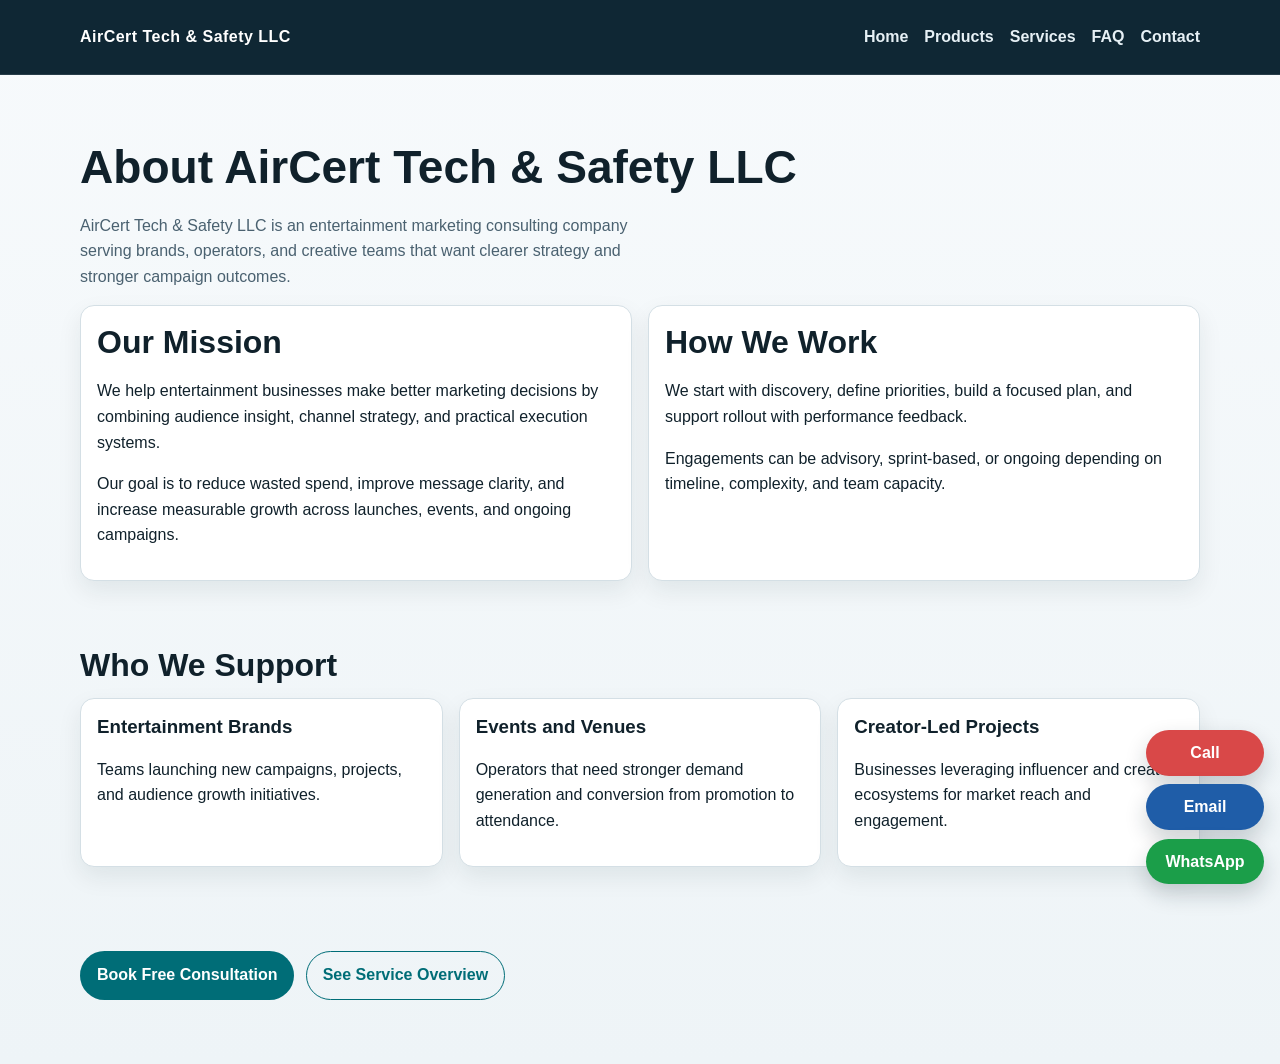
<file: about/index.html>
<!doctype html>
<html lang="en">
<head>
  <meta charset="utf-8">
  <meta name="viewport" content="width=device-width, initial-scale=1">
  <title>About | AirCert Tech & Safety LLC</title>
  <meta name="description" content="Learn about AirCert Tech & Safety LLC, our mission, and how we help entertainment brands grow through strategy and performance marketing consulting.">
  <link rel="canonical" href="https://aircerttechsafety.ph-mt.com/about/">
  <link rel="stylesheet" href="../styles.css">
</head>
<body>
  <header class="site-header">
    <div class="container nav-wrap">
      <a class="brand" href="../index.html#home">AirCert Tech & Safety LLC</a>
      <nav aria-label="Primary">
        <ul class="nav-list">
          <li><a href="../index.html#home">Home</a></li>
          <li><a href="../products/">Products</a></li>
          <li><a href="../services/">Services</a></li>
          <li><a href="../index.html#faq">FAQ</a></li>
          <li><a href="../index.html#contact">Contact</a></li>
        </ul>
      </nav>
    </div>
  </header>
  <main class="section">
    <div class="container">
      <h1>About AirCert Tech & Safety LLC</h1>
      <p class="lead">AirCert Tech & Safety LLC is an entertainment marketing consulting company serving brands, operators, and creative teams that want clearer strategy and stronger campaign outcomes.</p>
      <div class="cards two-col">
        <article class="card">
          <h2>Our Mission</h2>
          <p>We help entertainment businesses make better marketing decisions by combining audience insight, channel strategy, and practical execution systems.</p>
          <p>Our goal is to reduce wasted spend, improve message clarity, and increase measurable growth across launches, events, and ongoing campaigns.</p>
        </article>
        <article class="card">
          <h2>How We Work</h2>
          <p>We start with discovery, define priorities, build a focused plan, and support rollout with performance feedback.</p>
          <p>Engagements can be advisory, sprint-based, or ongoing depending on timeline, complexity, and team capacity.</p>
        </article>
      </div>
      <section class="section">
        <h2>Who We Support</h2>
        <div class="cards three-col">
          <article class="card">
            <h3>Entertainment Brands</h3>
            <p>Teams launching new campaigns, projects, and audience growth initiatives.</p>
          </article>
          <article class="card">
            <h3>Events and Venues</h3>
            <p>Operators that need stronger demand generation and conversion from promotion to attendance.</p>
          </article>
          <article class="card">
            <h3>Creator-Led Projects</h3>
            <p>Businesses leveraging influencer and creator ecosystems for market reach and engagement.</p>
          </article>
        </div>
      </section>
      <div class="hero-cta">
        <a class="btn btn-primary" href="../index.html#contact-form">Book Free Consultation</a>
        <a class="btn btn-outline" href="../index.html#services">See Service Overview</a>
      </div>
    </div>
  </main>
  <nav class="quick-actions" aria-label="Quick contact actions">
    <a class="quick-btn quick-call" href="tel:+17089780545" aria-label="Call AirCert Tech & Safety LLC">Call</a>
    <a class="quick-btn quick-email" href="mailto:info@aircerttechsafety.ph-mt.com?subject=Consultation%20Request%20from%20Website&body=Hello%20AirCert%20Tech%20%26%20Safety%20LLC%2C%0A%0AI%20would%20like%20to%20book%20a%20consultation.%0A%0AName%3A%0ACompany%3A%0APhone%3A%0AProject%20Goal%3A%0A" aria-label="Email AirCert Tech & Safety LLC">Email</a>
    <a class="quick-btn quick-whatsapp" href="https://wa.me/17089780545?text=Hello%20AirCert%20Tech%20%26%20Safety%20LLC%2C%20I%20want%20a%20free%20consultation." target="_blank" rel="noopener noreferrer" aria-label="Chat on WhatsApp with AirCert Tech & Safety LLC">WhatsApp</a>
  </nav>
</body>
</html>
</file>
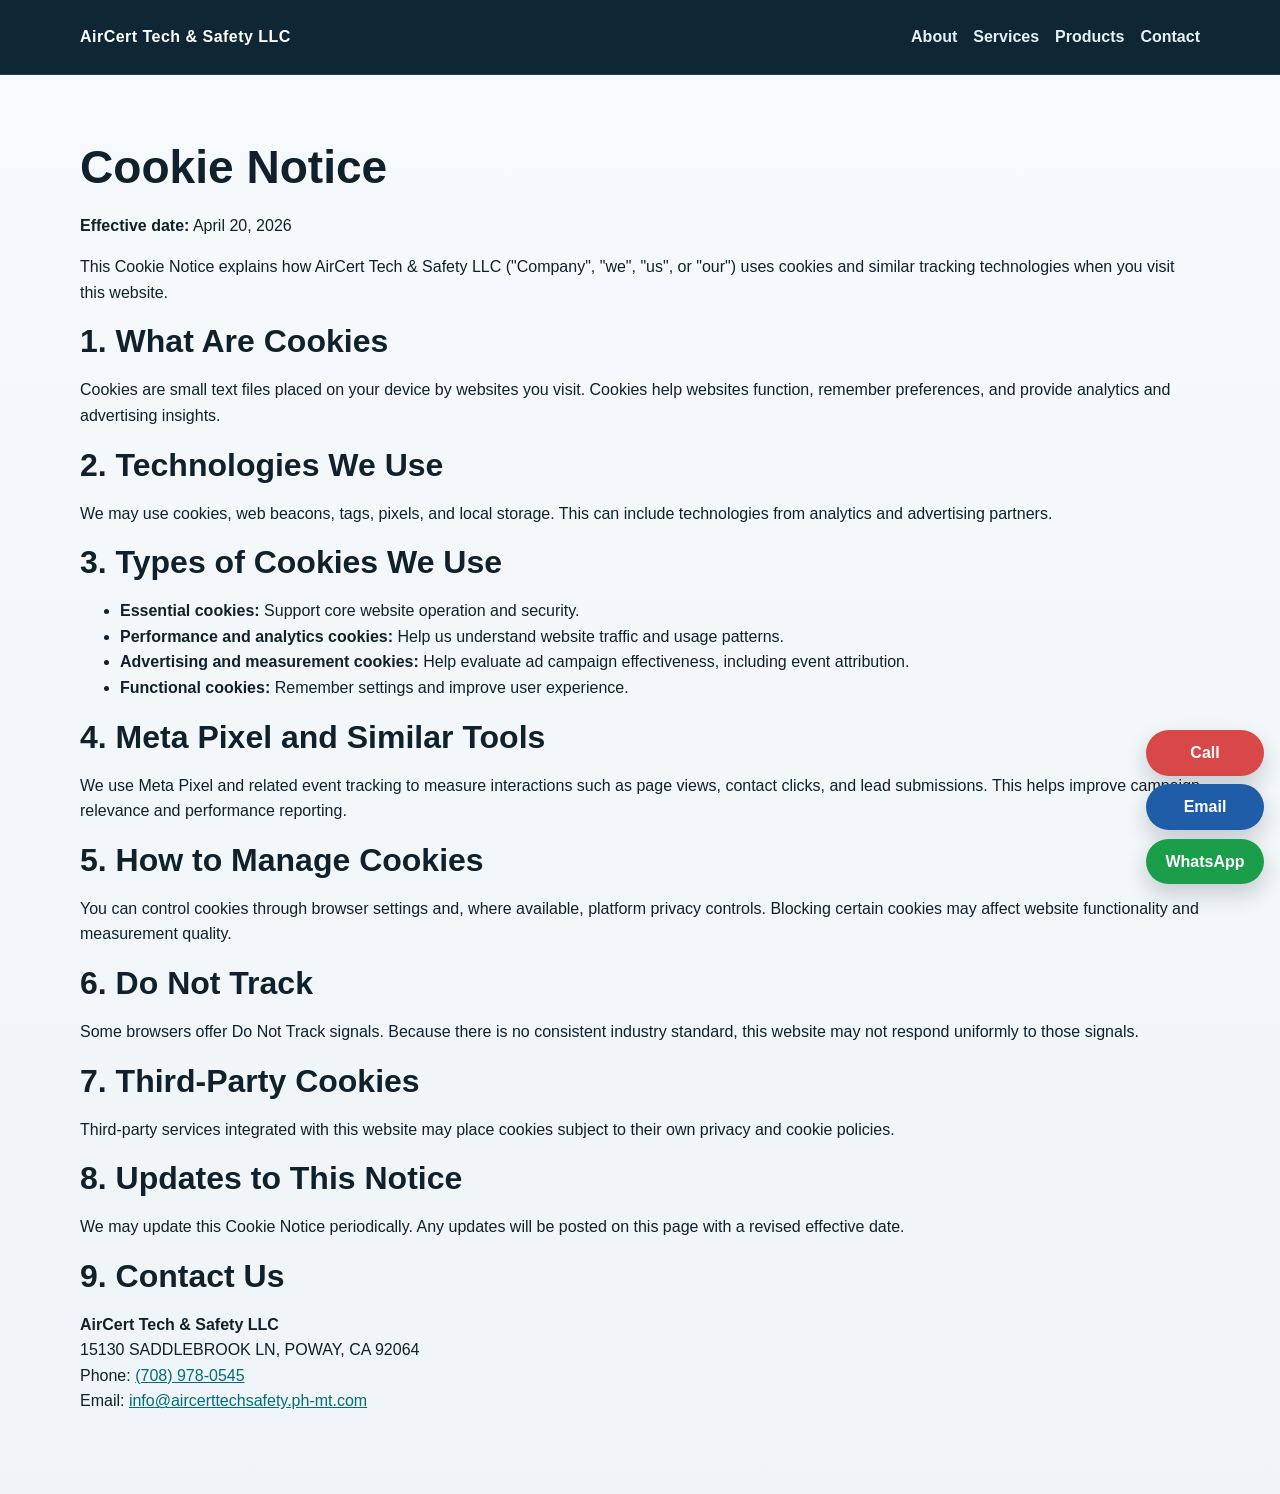
<file: cookie-notice/index.html>
<!doctype html>
<html lang="en">
<head>
  <meta charset="utf-8">
  <meta name="viewport" content="width=device-width, initial-scale=1">
  <title>Cookie Notice | AirCert Tech & Safety LLC</title>
  <meta name="description" content="Full Cookie Notice for AirCert Tech & Safety LLC website.">
  <link rel="canonical" href="https://aircerttechsafety.ph-mt.com/cookie-notice/">
  <link rel="stylesheet" href="../styles.css">
</head>
<body>
  <header class="site-header">
    <div class="container nav-wrap">
      <a class="brand" href="../index.html#home">AirCert Tech & Safety LLC</a>
      <nav aria-label="Primary">
        <ul class="nav-list">
          <li><a href="../about/">About</a></li>
          <li><a href="../services/">Services</a></li>
          <li><a href="../products/">Products</a></li>
          <li><a href="../index.html#contact">Contact</a></li>
        </ul>
      </nav>
    </div>
  </header>
  <main class="section">
    <div class="container">
      <h1>Cookie Notice</h1>
      <p><strong>Effective date:</strong> April 20, 2026</p>
      <p>This Cookie Notice explains how AirCert Tech & Safety LLC ("Company", "we", "us", or "our") uses cookies and similar tracking technologies when you visit this website.</p>

      <h2>1. What Are Cookies</h2>
      <p>Cookies are small text files placed on your device by websites you visit. Cookies help websites function, remember preferences, and provide analytics and advertising insights.</p>

      <h2>2. Technologies We Use</h2>
      <p>We may use cookies, web beacons, tags, pixels, and local storage. This can include technologies from analytics and advertising partners.</p>

      <h2>3. Types of Cookies We Use</h2>
      <ul>
        <li><strong>Essential cookies:</strong> Support core website operation and security.</li>
        <li><strong>Performance and analytics cookies:</strong> Help us understand website traffic and usage patterns.</li>
        <li><strong>Advertising and measurement cookies:</strong> Help evaluate ad campaign effectiveness, including event attribution.</li>
        <li><strong>Functional cookies:</strong> Remember settings and improve user experience.</li>
      </ul>

      <h2>4. Meta Pixel and Similar Tools</h2>
      <p>We use Meta Pixel and related event tracking to measure interactions such as page views, contact clicks, and lead submissions. This helps improve campaign relevance and performance reporting.</p>

      <h2>5. How to Manage Cookies</h2>
      <p>You can control cookies through browser settings and, where available, platform privacy controls. Blocking certain cookies may affect website functionality and measurement quality.</p>

      <h2>6. Do Not Track</h2>
      <p>Some browsers offer Do Not Track signals. Because there is no consistent industry standard, this website may not respond uniformly to those signals.</p>

      <h2>7. Third-Party Cookies</h2>
      <p>Third-party services integrated with this website may place cookies subject to their own privacy and cookie policies.</p>

      <h2>8. Updates to This Notice</h2>
      <p>We may update this Cookie Notice periodically. Any updates will be posted on this page with a revised effective date.</p>

      <h2>9. Contact Us</h2>
      <p><strong>AirCert Tech & Safety LLC</strong><br>
        15130 SADDLEBROOK LN, POWAY, CA 92064<br>
        Phone: <a href="tel:+17089780545">(708) 978-0545</a><br>
        Email: <a href="mailto:info@aircerttechsafety.ph-mt.com?subject=Consultation%20Request%20from%20Website&body=Hello%20AirCert%20Tech%20%26%20Safety%20LLC%2C%0A%0AI%20would%20like%20to%20book%20a%20consultation.%0A%0AName%3A%0ACompany%3A%0APhone%3A%0AProject%20Goal%3A%0A">info@aircerttechsafety.ph-mt.com</a>
      </p>
    </div>
  </main>
  <nav class="quick-actions" aria-label="Quick contact actions">
    <a class="quick-btn quick-call" href="tel:+17089780545" aria-label="Call AirCert Tech & Safety LLC">Call</a>
    <a class="quick-btn quick-email" href="mailto:info@aircerttechsafety.ph-mt.com?subject=Consultation%20Request%20from%20Website&body=Hello%20AirCert%20Tech%20%26%20Safety%20LLC%2C%0A%0AI%20would%20like%20to%20book%20a%20consultation.%0A%0AName%3A%0ACompany%3A%0APhone%3A%0AProject%20Goal%3A%0A" aria-label="Email AirCert Tech & Safety LLC">Email</a>
    <a class="quick-btn quick-whatsapp" href="https://wa.me/17089780545?text=Hello%20AirCert%20Tech%20%26%20Safety%20LLC%2C%20I%20want%20a%20free%20consultation." target="_blank" rel="noopener noreferrer" aria-label="Chat on WhatsApp with AirCert Tech & Safety LLC">WhatsApp</a>
  </nav>
</body>
</html>
</file>
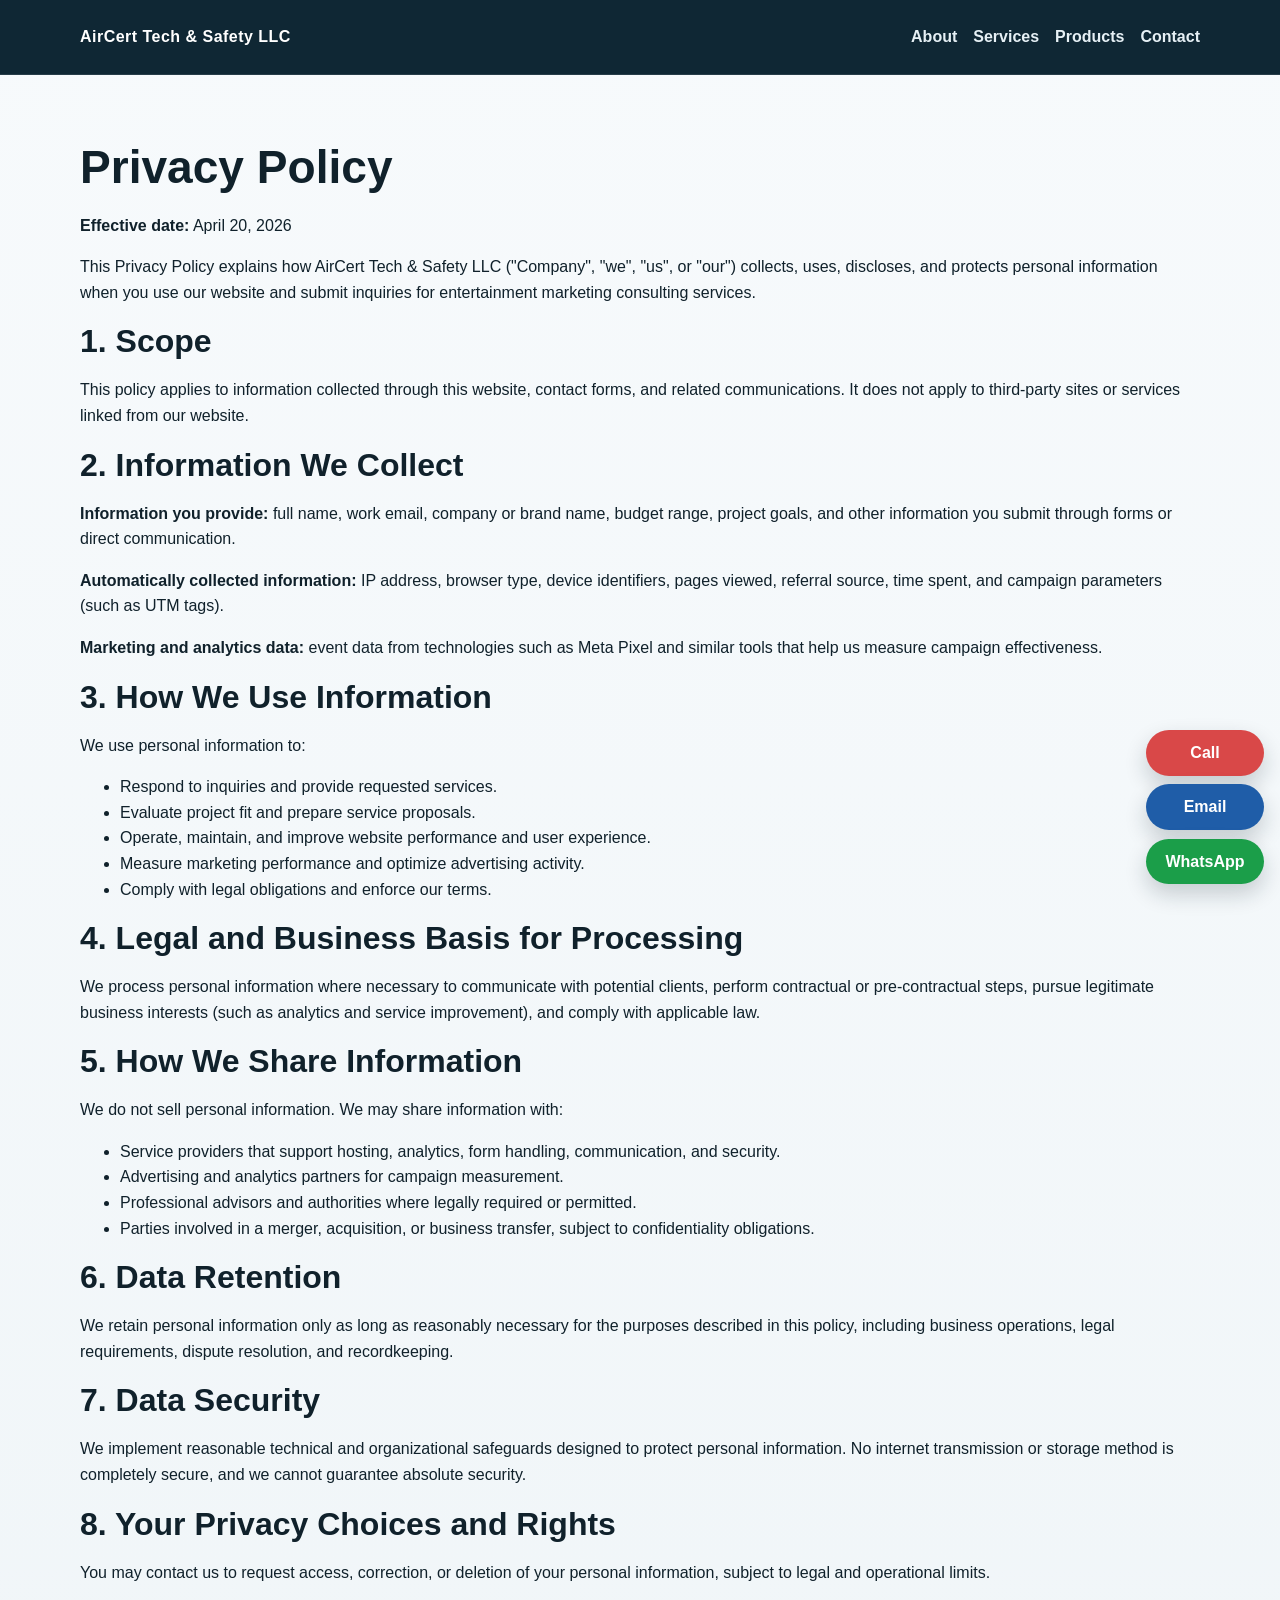
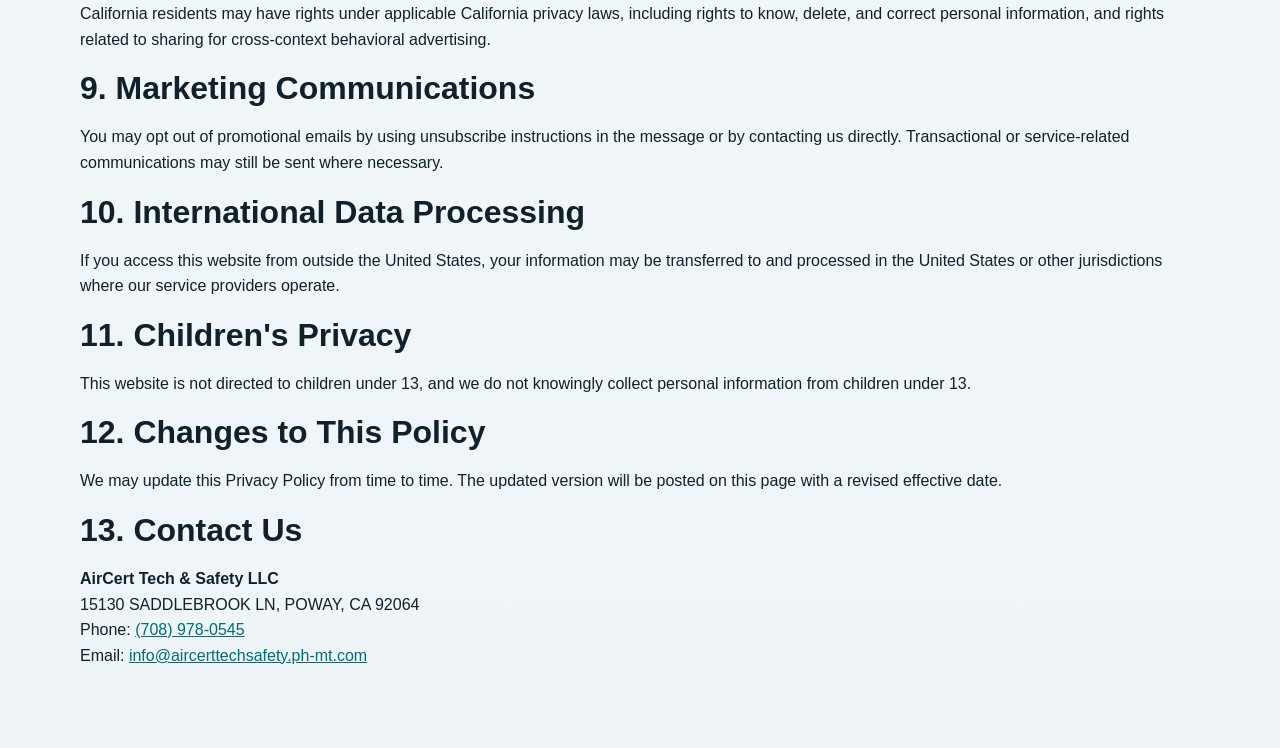
<file: privacy-policy/index.html>
<!doctype html>
<html lang="en">
<head>
  <meta charset="utf-8">
  <meta name="viewport" content="width=device-width, initial-scale=1">
  <title>Privacy Policy | AirCert Tech & Safety LLC</title>
  <meta name="description" content="Full Privacy Policy for AirCert Tech & Safety LLC.">
  <link rel="canonical" href="https://aircerttechsafety.ph-mt.com/privacy-policy/">
  <link rel="stylesheet" href="../styles.css">
</head>
<body>
  <header class="site-header">
    <div class="container nav-wrap">
      <a class="brand" href="../index.html#home">AirCert Tech & Safety LLC</a>
      <nav aria-label="Primary">
        <ul class="nav-list">
          <li><a href="../about/">About</a></li>
          <li><a href="../services/">Services</a></li>
          <li><a href="../products/">Products</a></li>
          <li><a href="../index.html#contact">Contact</a></li>
        </ul>
      </nav>
    </div>
  </header>
  <main class="section">
    <div class="container">
      <h1>Privacy Policy</h1>
      <p><strong>Effective date:</strong> April 20, 2026</p>
      <p>This Privacy Policy explains how AirCert Tech & Safety LLC ("Company", "we", "us", or "our") collects, uses, discloses, and protects personal information when you use our website and submit inquiries for entertainment marketing consulting services.</p>

      <h2>1. Scope</h2>
      <p>This policy applies to information collected through this website, contact forms, and related communications. It does not apply to third-party sites or services linked from our website.</p>

      <h2>2. Information We Collect</h2>
      <p><strong>Information you provide:</strong> full name, work email, company or brand name, budget range, project goals, and other information you submit through forms or direct communication.</p>
      <p><strong>Automatically collected information:</strong> IP address, browser type, device identifiers, pages viewed, referral source, time spent, and campaign parameters (such as UTM tags).</p>
      <p><strong>Marketing and analytics data:</strong> event data from technologies such as Meta Pixel and similar tools that help us measure campaign effectiveness.</p>

      <h2>3. How We Use Information</h2>
      <p>We use personal information to:</p>
      <ul>
        <li>Respond to inquiries and provide requested services.</li>
        <li>Evaluate project fit and prepare service proposals.</li>
        <li>Operate, maintain, and improve website performance and user experience.</li>
        <li>Measure marketing performance and optimize advertising activity.</li>
        <li>Comply with legal obligations and enforce our terms.</li>
      </ul>

      <h2>4. Legal and Business Basis for Processing</h2>
      <p>We process personal information where necessary to communicate with potential clients, perform contractual or pre-contractual steps, pursue legitimate business interests (such as analytics and service improvement), and comply with applicable law.</p>

      <h2>5. How We Share Information</h2>
      <p>We do not sell personal information. We may share information with:</p>
      <ul>
        <li>Service providers that support hosting, analytics, form handling, communication, and security.</li>
        <li>Advertising and analytics partners for campaign measurement.</li>
        <li>Professional advisors and authorities where legally required or permitted.</li>
        <li>Parties involved in a merger, acquisition, or business transfer, subject to confidentiality obligations.</li>
      </ul>

      <h2>6. Data Retention</h2>
      <p>We retain personal information only as long as reasonably necessary for the purposes described in this policy, including business operations, legal requirements, dispute resolution, and recordkeeping.</p>

      <h2>7. Data Security</h2>
      <p>We implement reasonable technical and organizational safeguards designed to protect personal information. No internet transmission or storage method is completely secure, and we cannot guarantee absolute security.</p>

      <h2>8. Your Privacy Choices and Rights</h2>
      <p>You may contact us to request access, correction, or deletion of your personal information, subject to legal and operational limits.</p>
      <p>California residents may have rights under applicable California privacy laws, including rights to know, delete, and correct personal information, and rights related to sharing for cross-context behavioral advertising.</p>

      <h2>9. Marketing Communications</h2>
      <p>You may opt out of promotional emails by using unsubscribe instructions in the message or by contacting us directly. Transactional or service-related communications may still be sent where necessary.</p>

      <h2>10. International Data Processing</h2>
      <p>If you access this website from outside the United States, your information may be transferred to and processed in the United States or other jurisdictions where our service providers operate.</p>

      <h2>11. Children's Privacy</h2>
      <p>This website is not directed to children under 13, and we do not knowingly collect personal information from children under 13.</p>

      <h2>12. Changes to This Policy</h2>
      <p>We may update this Privacy Policy from time to time. The updated version will be posted on this page with a revised effective date.</p>

      <h2>13. Contact Us</h2>
      <p><strong>AirCert Tech & Safety LLC</strong><br>
        15130 SADDLEBROOK LN, POWAY, CA 92064<br>
        Phone: <a href="tel:+17089780545">(708) 978-0545</a><br>
        Email: <a href="mailto:info@aircerttechsafety.ph-mt.com?subject=Consultation%20Request%20from%20Website&body=Hello%20AirCert%20Tech%20%26%20Safety%20LLC%2C%0A%0AI%20would%20like%20to%20book%20a%20consultation.%0A%0AName%3A%0ACompany%3A%0APhone%3A%0AProject%20Goal%3A%0A">info@aircerttechsafety.ph-mt.com</a>
      </p>
    </div>
  </main>
  <nav class="quick-actions" aria-label="Quick contact actions">
    <a class="quick-btn quick-call" href="tel:+17089780545" aria-label="Call AirCert Tech & Safety LLC">Call</a>
    <a class="quick-btn quick-email" href="mailto:info@aircerttechsafety.ph-mt.com?subject=Consultation%20Request%20from%20Website&body=Hello%20AirCert%20Tech%20%26%20Safety%20LLC%2C%0A%0AI%20would%20like%20to%20book%20a%20consultation.%0A%0AName%3A%0ACompany%3A%0APhone%3A%0AProject%20Goal%3A%0A" aria-label="Email AirCert Tech & Safety LLC">Email</a>
    <a class="quick-btn quick-whatsapp" href="https://wa.me/17089780545?text=Hello%20AirCert%20Tech%20%26%20Safety%20LLC%2C%20I%20want%20a%20free%20consultation." target="_blank" rel="noopener noreferrer" aria-label="Chat on WhatsApp with AirCert Tech & Safety LLC">WhatsApp</a>
  </nav>
</body>
</html>
</file>
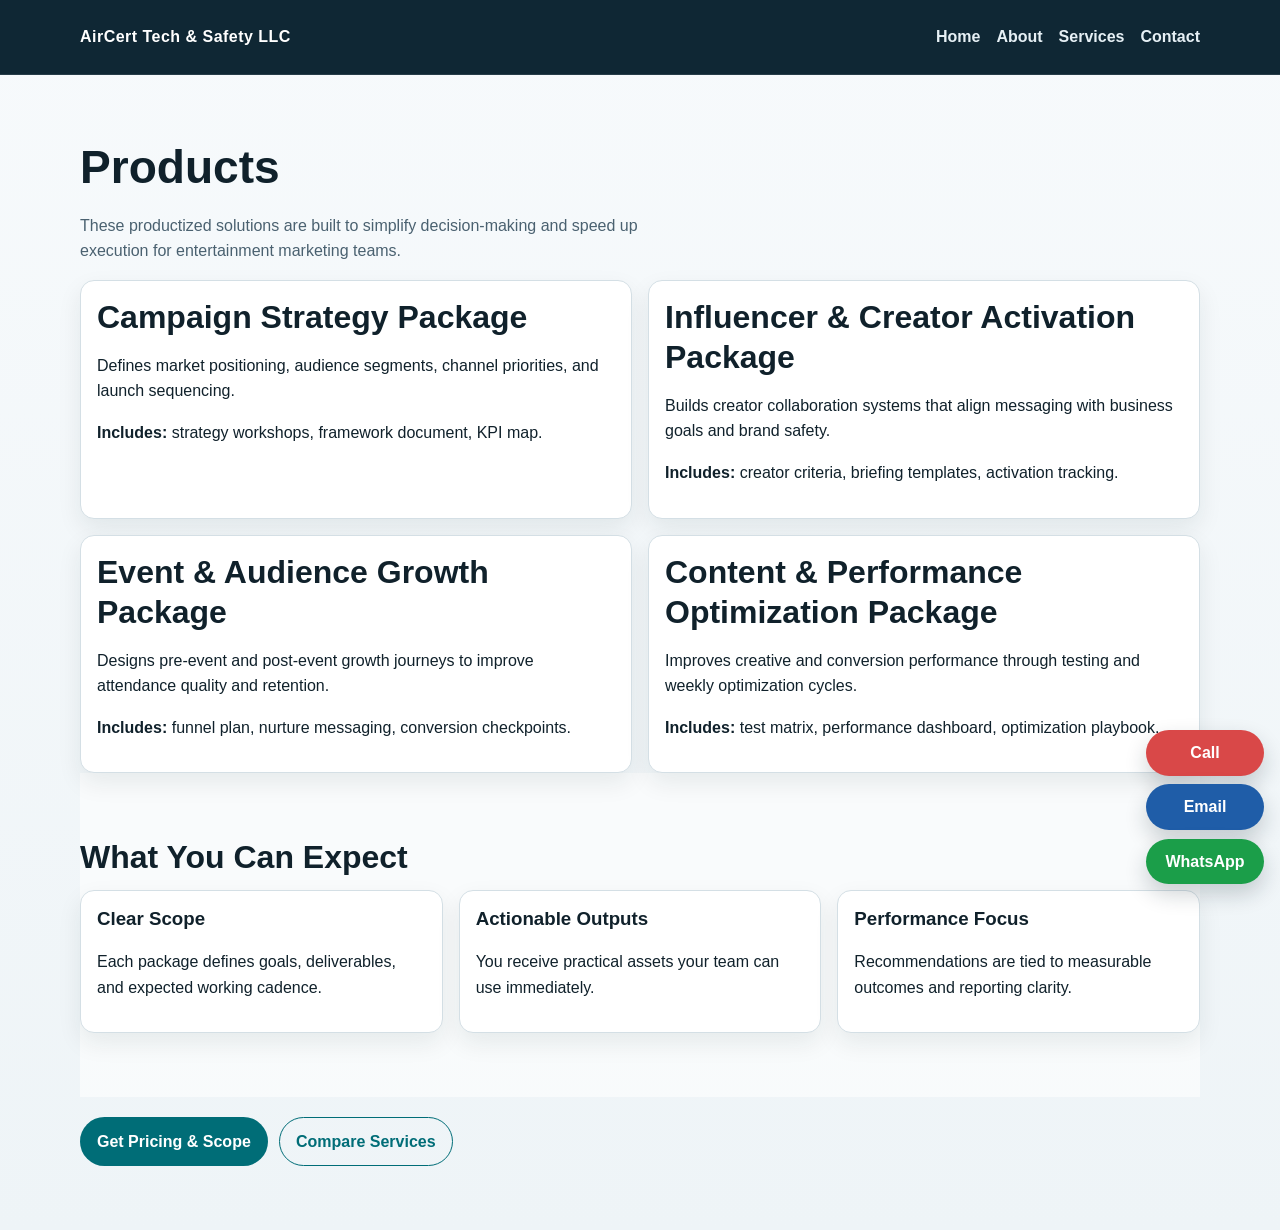
<file: products/index.html>
<!doctype html>
<html lang="en">
<head>
  <meta charset="utf-8">
  <meta name="viewport" content="width=device-width, initial-scale=1">
  <title>Products | AirCert Tech & Safety LLC</title>
  <meta name="description" content="Review productized consulting packages from AirCert Tech & Safety LLC for entertainment growth and marketing performance.">
  <link rel="canonical" href="https://aircerttechsafety.ph-mt.com/products/">
  <link rel="stylesheet" href="../styles.css">
</head>
<body>
  <header class="site-header">
    <div class="container nav-wrap">
      <a class="brand" href="../index.html#home">AirCert Tech & Safety LLC</a>
      <nav aria-label="Primary">
        <ul class="nav-list">
          <li><a href="../index.html#home">Home</a></li>
          <li><a href="../about/">About</a></li>
          <li><a href="../services/">Services</a></li>
          <li><a href="../index.html#contact">Contact</a></li>
        </ul>
      </nav>
    </div>
  </header>
  <main class="section">
    <div class="container">
      <h1>Products</h1>
      <p class="lead">These productized solutions are built to simplify decision-making and speed up execution for entertainment marketing teams.</p>
      <div class="cards two-col">
        <article class="card">
          <h2>Campaign Strategy Package</h2>
          <p>Defines market positioning, audience segments, channel priorities, and launch sequencing.</p>
          <p><strong>Includes:</strong> strategy workshops, framework document, KPI map.</p>
        </article>
        <article class="card">
          <h2>Influencer &amp; Creator Activation Package</h2>
          <p>Builds creator collaboration systems that align messaging with business goals and brand safety.</p>
          <p><strong>Includes:</strong> creator criteria, briefing templates, activation tracking.</p>
        </article>
        <article class="card">
          <h2>Event &amp; Audience Growth Package</h2>
          <p>Designs pre-event and post-event growth journeys to improve attendance quality and retention.</p>
          <p><strong>Includes:</strong> funnel plan, nurture messaging, conversion checkpoints.</p>
        </article>
        <article class="card">
          <h2>Content &amp; Performance Optimization Package</h2>
          <p>Improves creative and conversion performance through testing and weekly optimization cycles.</p>
          <p><strong>Includes:</strong> test matrix, performance dashboard, optimization playbook.</p>
        </article>
      </div>
      <section class="section alt">
        <div class="container">
          <h2>What You Can Expect</h2>
          <div class="cards three-col">
            <article class="card">
              <h3>Clear Scope</h3>
              <p>Each package defines goals, deliverables, and expected working cadence.</p>
            </article>
            <article class="card">
              <h3>Actionable Outputs</h3>
              <p>You receive practical assets your team can use immediately.</p>
            </article>
            <article class="card">
              <h3>Performance Focus</h3>
              <p>Recommendations are tied to measurable outcomes and reporting clarity.</p>
            </article>
          </div>
        </div>
      </section>
      <div class="hero-cta">
        <a class="btn btn-primary" href="../index.html#contact-form">Get Pricing & Scope</a>
        <a class="btn btn-outline" href="../services/">Compare Services</a>
      </div>
    </div>
  </main>
  <nav class="quick-actions" aria-label="Quick contact actions">
    <a class="quick-btn quick-call" href="tel:+17089780545" aria-label="Call AirCert Tech & Safety LLC">Call</a>
    <a class="quick-btn quick-email" href="mailto:info@aircerttechsafety.ph-mt.com?subject=Consultation%20Request%20from%20Website&body=Hello%20AirCert%20Tech%20%26%20Safety%20LLC%2C%0A%0AI%20would%20like%20to%20book%20a%20consultation.%0A%0AName%3A%0ACompany%3A%0APhone%3A%0AProject%20Goal%3A%0A" aria-label="Email AirCert Tech & Safety LLC">Email</a>
    <a class="quick-btn quick-whatsapp" href="https://wa.me/17089780545?text=Hello%20AirCert%20Tech%20%26%20Safety%20LLC%2C%20I%20want%20a%20free%20consultation." target="_blank" rel="noopener noreferrer" aria-label="Chat on WhatsApp with AirCert Tech & Safety LLC">WhatsApp</a>
  </nav>
</body>
</html>
</file>
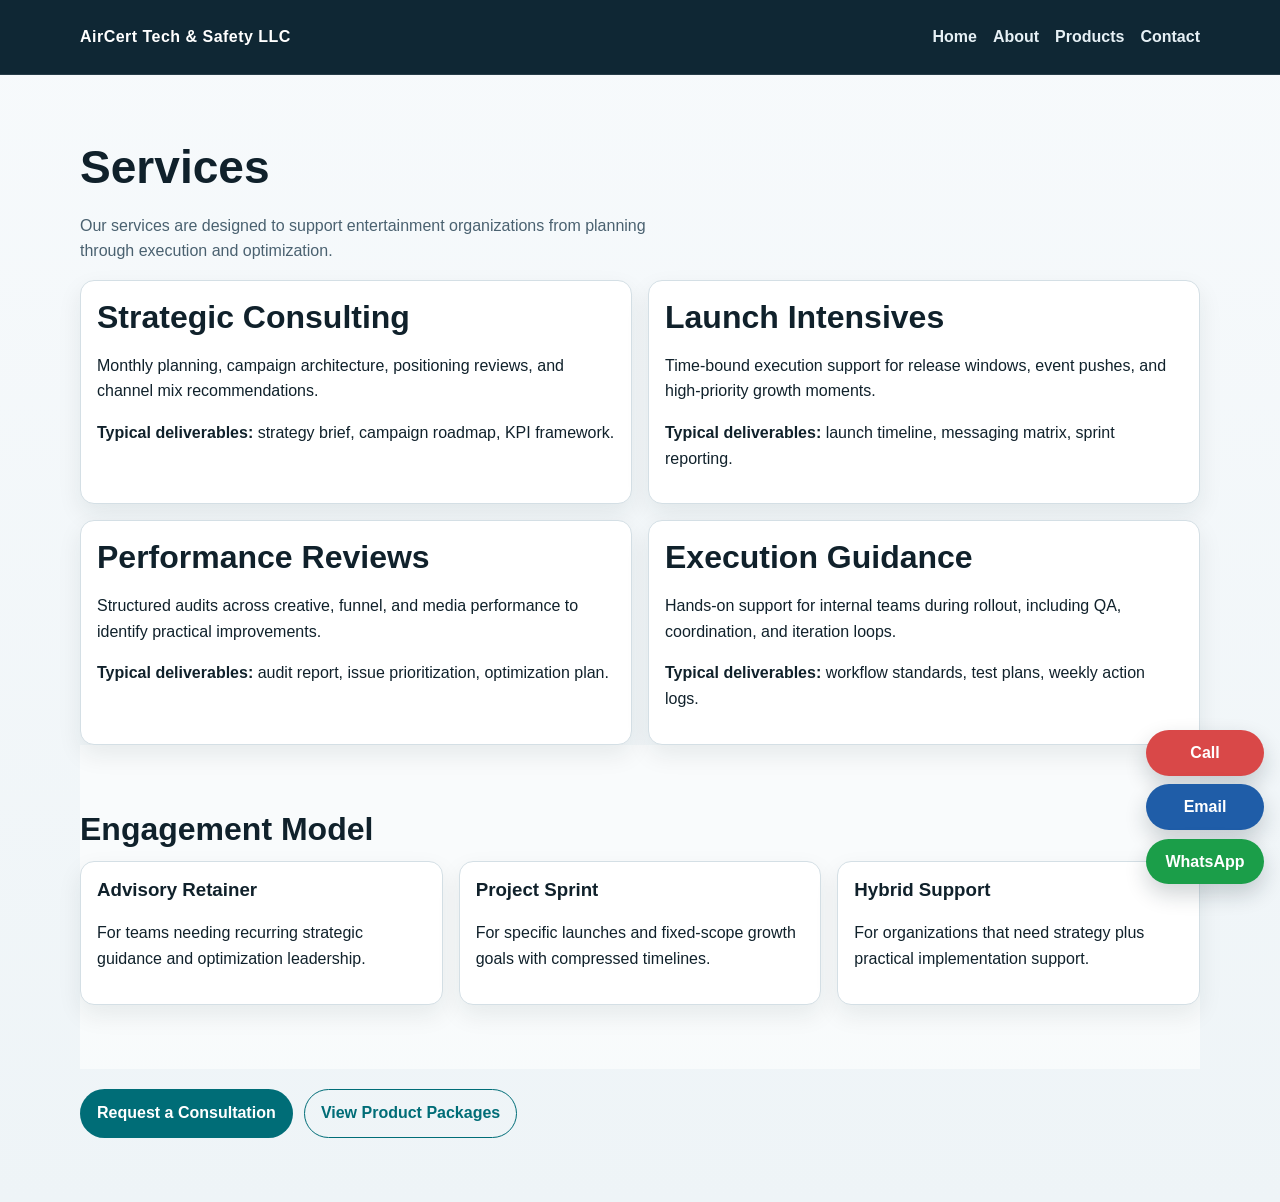
<file: services/index.html>
<!doctype html>
<html lang="en">
<head>
  <meta charset="utf-8">
  <meta name="viewport" content="width=device-width, initial-scale=1">
  <title>Services | AirCert Tech & Safety LLC</title>
  <meta name="description" content="Explore consulting services from AirCert Tech & Safety LLC for entertainment campaign strategy, creator activation, event growth, and performance optimization.">
  <link rel="canonical" href="https://aircerttechsafety.ph-mt.com/services/">
  <link rel="stylesheet" href="../styles.css">
</head>
<body>
  <header class="site-header">
    <div class="container nav-wrap">
      <a class="brand" href="../index.html#home">AirCert Tech & Safety LLC</a>
      <nav aria-label="Primary">
        <ul class="nav-list">
          <li><a href="../index.html#home">Home</a></li>
          <li><a href="../about/">About</a></li>
          <li><a href="../products/">Products</a></li>
          <li><a href="../index.html#contact">Contact</a></li>
        </ul>
      </nav>
    </div>
  </header>
  <main class="section">
    <div class="container">
      <h1>Services</h1>
      <p class="lead">Our services are designed to support entertainment organizations from planning through execution and optimization.</p>
      <div class="cards two-col">
        <article class="card">
          <h2>Strategic Consulting</h2>
          <p>Monthly planning, campaign architecture, positioning reviews, and channel mix recommendations.</p>
          <p><strong>Typical deliverables:</strong> strategy brief, campaign roadmap, KPI framework.</p>
        </article>
        <article class="card">
          <h2>Launch Intensives</h2>
          <p>Time-bound execution support for release windows, event pushes, and high-priority growth moments.</p>
          <p><strong>Typical deliverables:</strong> launch timeline, messaging matrix, sprint reporting.</p>
        </article>
        <article class="card">
          <h2>Performance Reviews</h2>
          <p>Structured audits across creative, funnel, and media performance to identify practical improvements.</p>
          <p><strong>Typical deliverables:</strong> audit report, issue prioritization, optimization plan.</p>
        </article>
        <article class="card">
          <h2>Execution Guidance</h2>
          <p>Hands-on support for internal teams during rollout, including QA, coordination, and iteration loops.</p>
          <p><strong>Typical deliverables:</strong> workflow standards, test plans, weekly action logs.</p>
        </article>
      </div>
      <section class="section alt">
        <div class="container">
          <h2>Engagement Model</h2>
          <div class="cards three-col">
            <article class="card">
              <h3>Advisory Retainer</h3>
              <p>For teams needing recurring strategic guidance and optimization leadership.</p>
            </article>
            <article class="card">
              <h3>Project Sprint</h3>
              <p>For specific launches and fixed-scope growth goals with compressed timelines.</p>
            </article>
            <article class="card">
              <h3>Hybrid Support</h3>
              <p>For organizations that need strategy plus practical implementation support.</p>
            </article>
          </div>
        </div>
      </section>
      <div class="hero-cta">
        <a class="btn btn-primary" href="../index.html#contact-form">Request a Consultation</a>
        <a class="btn btn-outline" href="../products/">View Product Packages</a>
      </div>
    </div>
  </main>
  <nav class="quick-actions" aria-label="Quick contact actions">
    <a class="quick-btn quick-call" href="tel:+17089780545" aria-label="Call AirCert Tech & Safety LLC">Call</a>
    <a class="quick-btn quick-email" href="mailto:info@aircerttechsafety.ph-mt.com?subject=Consultation%20Request%20from%20Website&body=Hello%20AirCert%20Tech%20%26%20Safety%20LLC%2C%0A%0AI%20would%20like%20to%20book%20a%20consultation.%0A%0AName%3A%0ACompany%3A%0APhone%3A%0AProject%20Goal%3A%0A" aria-label="Email AirCert Tech & Safety LLC">Email</a>
    <a class="quick-btn quick-whatsapp" href="https://wa.me/17089780545?text=Hello%20AirCert%20Tech%20%26%20Safety%20LLC%2C%20I%20want%20a%20free%20consultation." target="_blank" rel="noopener noreferrer" aria-label="Chat on WhatsApp with AirCert Tech & Safety LLC">WhatsApp</a>
  </nav>
</body>
</html>
</file>
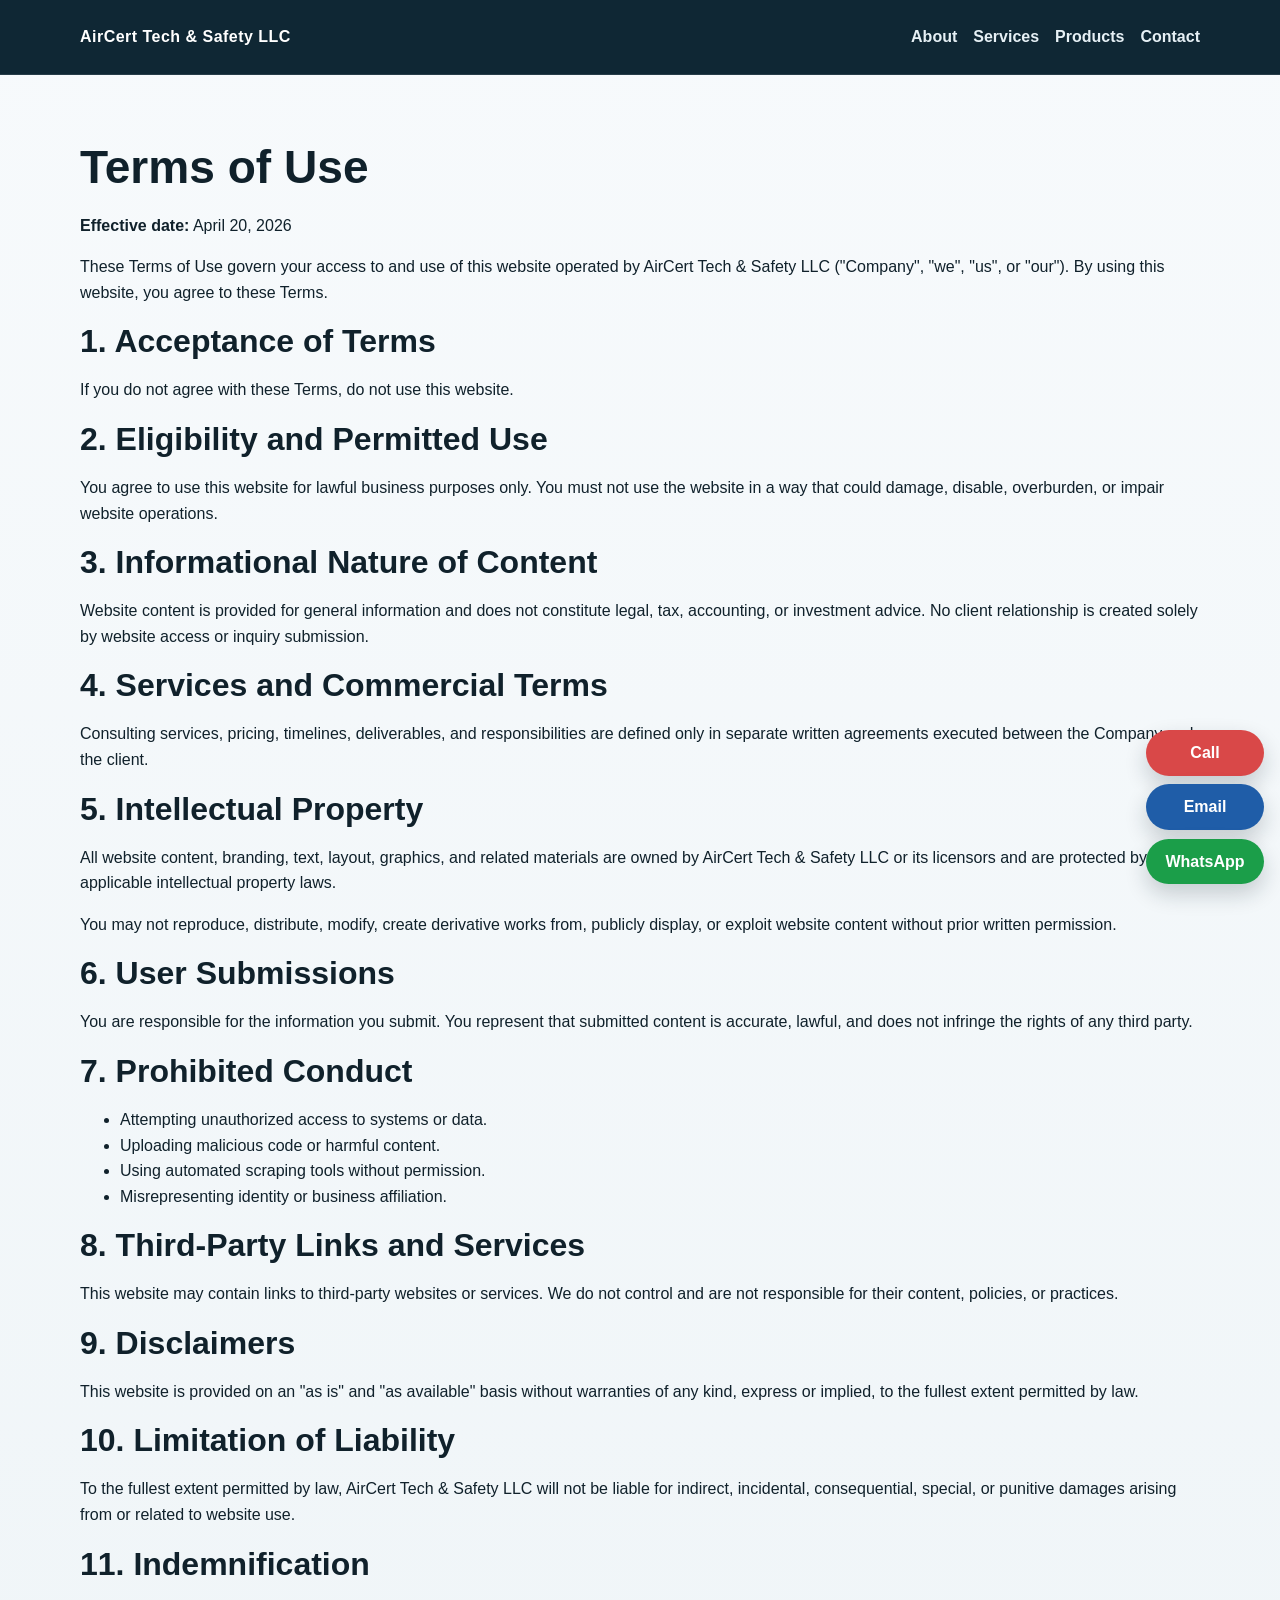
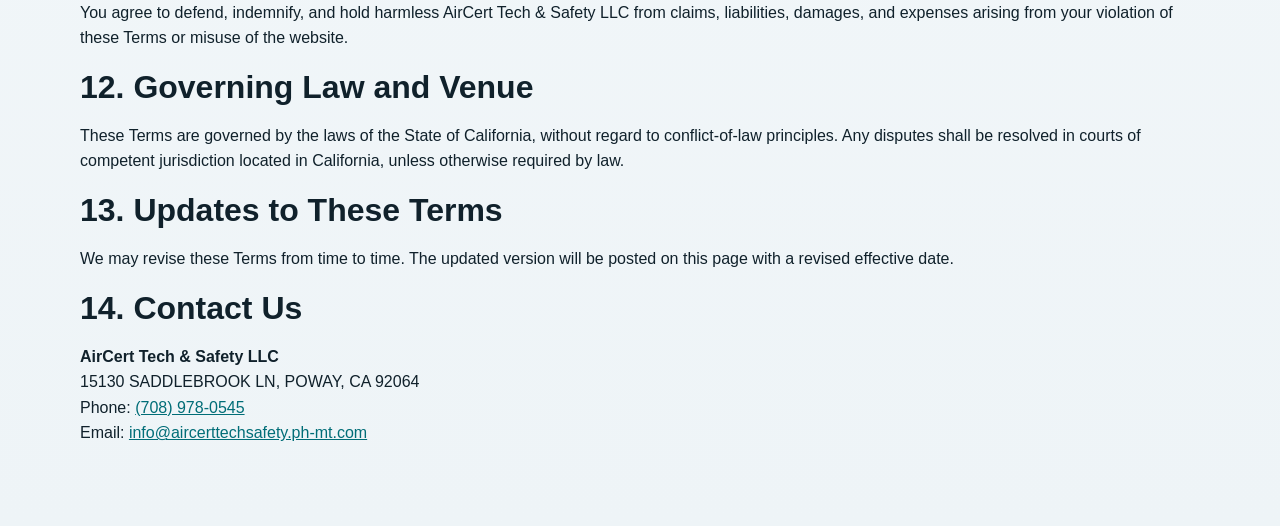
<file: terms-of-use/index.html>
<!doctype html>
<html lang="en">
<head>
  <meta charset="utf-8">
  <meta name="viewport" content="width=device-width, initial-scale=1">
  <title>Terms of Use | AirCert Tech & Safety LLC</title>
  <meta name="description" content="Full Terms of Use for AirCert Tech & Safety LLC website.">
  <link rel="canonical" href="https://aircerttechsafety.ph-mt.com/terms-of-use/">
  <link rel="stylesheet" href="../styles.css">
</head>
<body>
  <header class="site-header">
    <div class="container nav-wrap">
      <a class="brand" href="../index.html#home">AirCert Tech & Safety LLC</a>
      <nav aria-label="Primary">
        <ul class="nav-list">
          <li><a href="../about/">About</a></li>
          <li><a href="../services/">Services</a></li>
          <li><a href="../products/">Products</a></li>
          <li><a href="../index.html#contact">Contact</a></li>
        </ul>
      </nav>
    </div>
  </header>
  <main class="section">
    <div class="container">
      <h1>Terms of Use</h1>
      <p><strong>Effective date:</strong> April 20, 2026</p>
      <p>These Terms of Use govern your access to and use of this website operated by AirCert Tech & Safety LLC ("Company", "we", "us", or "our"). By using this website, you agree to these Terms.</p>

      <h2>1. Acceptance of Terms</h2>
      <p>If you do not agree with these Terms, do not use this website.</p>

      <h2>2. Eligibility and Permitted Use</h2>
      <p>You agree to use this website for lawful business purposes only. You must not use the website in a way that could damage, disable, overburden, or impair website operations.</p>

      <h2>3. Informational Nature of Content</h2>
      <p>Website content is provided for general information and does not constitute legal, tax, accounting, or investment advice. No client relationship is created solely by website access or inquiry submission.</p>

      <h2>4. Services and Commercial Terms</h2>
      <p>Consulting services, pricing, timelines, deliverables, and responsibilities are defined only in separate written agreements executed between the Company and the client.</p>

      <h2>5. Intellectual Property</h2>
      <p>All website content, branding, text, layout, graphics, and related materials are owned by AirCert Tech & Safety LLC or its licensors and are protected by applicable intellectual property laws.</p>
      <p>You may not reproduce, distribute, modify, create derivative works from, publicly display, or exploit website content without prior written permission.</p>

      <h2>6. User Submissions</h2>
      <p>You are responsible for the information you submit. You represent that submitted content is accurate, lawful, and does not infringe the rights of any third party.</p>

      <h2>7. Prohibited Conduct</h2>
      <ul>
        <li>Attempting unauthorized access to systems or data.</li>
        <li>Uploading malicious code or harmful content.</li>
        <li>Using automated scraping tools without permission.</li>
        <li>Misrepresenting identity or business affiliation.</li>
      </ul>

      <h2>8. Third-Party Links and Services</h2>
      <p>This website may contain links to third-party websites or services. We do not control and are not responsible for their content, policies, or practices.</p>

      <h2>9. Disclaimers</h2>
      <p>This website is provided on an "as is" and "as available" basis without warranties of any kind, express or implied, to the fullest extent permitted by law.</p>

      <h2>10. Limitation of Liability</h2>
      <p>To the fullest extent permitted by law, AirCert Tech & Safety LLC will not be liable for indirect, incidental, consequential, special, or punitive damages arising from or related to website use.</p>

      <h2>11. Indemnification</h2>
      <p>You agree to defend, indemnify, and hold harmless AirCert Tech & Safety LLC from claims, liabilities, damages, and expenses arising from your violation of these Terms or misuse of the website.</p>

      <h2>12. Governing Law and Venue</h2>
      <p>These Terms are governed by the laws of the State of California, without regard to conflict-of-law principles. Any disputes shall be resolved in courts of competent jurisdiction located in California, unless otherwise required by law.</p>

      <h2>13. Updates to These Terms</h2>
      <p>We may revise these Terms from time to time. The updated version will be posted on this page with a revised effective date.</p>

      <h2>14. Contact Us</h2>
      <p><strong>AirCert Tech & Safety LLC</strong><br>
        15130 SADDLEBROOK LN, POWAY, CA 92064<br>
        Phone: <a href="tel:+17089780545">(708) 978-0545</a><br>
        Email: <a href="mailto:info@aircerttechsafety.ph-mt.com?subject=Consultation%20Request%20from%20Website&body=Hello%20AirCert%20Tech%20%26%20Safety%20LLC%2C%0A%0AI%20would%20like%20to%20book%20a%20consultation.%0A%0AName%3A%0ACompany%3A%0APhone%3A%0AProject%20Goal%3A%0A">info@aircerttechsafety.ph-mt.com</a>
      </p>
    </div>
  </main>
  <nav class="quick-actions" aria-label="Quick contact actions">
    <a class="quick-btn quick-call" href="tel:+17089780545" aria-label="Call AirCert Tech & Safety LLC">Call</a>
    <a class="quick-btn quick-email" href="mailto:info@aircerttechsafety.ph-mt.com?subject=Consultation%20Request%20from%20Website&body=Hello%20AirCert%20Tech%20%26%20Safety%20LLC%2C%0A%0AI%20would%20like%20to%20book%20a%20consultation.%0A%0AName%3A%0ACompany%3A%0APhone%3A%0AProject%20Goal%3A%0A" aria-label="Email AirCert Tech & Safety LLC">Email</a>
    <a class="quick-btn quick-whatsapp" href="https://wa.me/17089780545?text=Hello%20AirCert%20Tech%20%26%20Safety%20LLC%2C%20I%20want%20a%20free%20consultation." target="_blank" rel="noopener noreferrer" aria-label="Chat on WhatsApp with AirCert Tech & Safety LLC">WhatsApp</a>
  </nav>
</body>
</html>
</file>
<file: styles.css>
:root {
  --bg: #f5f8fa;
  --surface: #ffffff;
  --text: #10212b;
  --muted: #4a6170;
  --primary: #006d77;
  --primary-dark: #00535b;
  --accent: #ef7c2a;
  --border: #d4dfe5;
  --shadow: 0 10px 24px rgba(16, 33, 43, 0.08);
  --radius: 14px;
}

*,
*::before,
*::after {
  box-sizing: border-box;
}

html {
  scroll-behavior: smooth;
}

body {
  margin: 0;
  font-family: "Segoe UI", "Helvetica Neue", Arial, sans-serif;
  color: var(--text);
  background: linear-gradient(180deg, #f7fafc 0%, #eef4f7 100%);
  line-height: 1.6;
}

a {
  color: var(--primary);
}

.container {
  width: min(1120px, 92vw);
  margin: 0 auto;
}

.skip-link {
  position: absolute;
  left: -9999px;
  top: 0;
  background: #000;
  color: #fff;
  padding: 0.75rem 1rem;
  z-index: 9999;
}

.skip-link:focus {
  left: 0.5rem;
}

.site-header {
  position: sticky;
  top: 0;
  z-index: 20;
  background: #0f2734;
  color: #fff;
  border-bottom: 1px solid rgba(255, 255, 255, 0.1);
}

.nav-wrap {
  display: flex;
  align-items: center;
  gap: 1rem;
  justify-content: space-between;
  min-height: 74px;
  flex-wrap: wrap;
  padding: 0.5rem 0;
}

.brand {
  color: #fff;
  text-decoration: none;
  font-weight: 700;
  letter-spacing: 0.03em;
}

.nav-list {
  list-style: none;
  display: flex;
  gap: 1rem;
  padding: 0;
  margin: 0;
}

.nav-list a {
  color: #e6f0f5;
  text-decoration: none;
  font-weight: 600;
}

.header-cta {
  display: flex;
  gap: 0.5rem;
  flex-wrap: wrap;
}

.section {
  padding: 4rem 0;
}

.alt {
  background: rgba(255, 255, 255, 0.6);
}

.eyebrow {
  display: inline-block;
  margin: 0 0 0.75rem;
  font-size: 0.85rem;
  font-weight: 700;
  text-transform: uppercase;
  color: var(--primary-dark);
  letter-spacing: 0.08em;
}

h1,
h2,
h3 {
  line-height: 1.25;
  margin-top: 0;
}

h1 {
  font-size: clamp(1.9rem, 3.6vw, 3rem);
  margin-bottom: 1rem;
}

h2 {
  font-size: clamp(1.5rem, 2.5vw, 2.1rem);
  margin-bottom: 0.8rem;
}

.lead,
.section-intro {
  color: var(--muted);
  max-width: 65ch;
}

.proof {
  margin-top: 1rem;
  color: #23424f;
  font-weight: 600;
}

.hero-grid {
  display: grid;
  gap: 1.25rem;
  align-items: start;
}

.hero-card {
  background: var(--surface);
  border: 1px solid var(--border);
  border-radius: var(--radius);
  box-shadow: var(--shadow);
  padding: 1.2rem;
}

.hero-card ul {
  margin: 0;
  padding-left: 1.2rem;
}

.hero-cta,
.btn {
  display: inline-flex;
  align-items: center;
}

.hero-cta {
  gap: 0.7rem;
  margin-top: 1.25rem;
  flex-wrap: wrap;
}

.btn {
  justify-content: center;
  text-decoration: none;
  border-radius: 999px;
  border: 1px solid transparent;
  font-weight: 700;
  padding: 0.67rem 1rem;
  cursor: pointer;
}

.btn-primary {
  background: var(--primary);
  color: #fff;
}

.btn-primary:hover,
.btn-primary:focus {
  background: var(--primary-dark);
}

.btn-outline {
  background: transparent;
  border-color: var(--primary);
  color: var(--primary);
}

.btn-light {
  background: #fff;
  color: #10212b;
}

.btn-call {
  background: var(--accent);
  color: #fff;
}

.cards {
  display: grid;
  gap: 1rem;
}

.card,
.step {
  background: var(--surface);
  border: 1px solid var(--border);
  border-radius: var(--radius);
  box-shadow: var(--shadow);
  padding: 1rem;
}

.process-grid {
  display: grid;
  gap: 1rem;
}

.faq-list details {
  background: var(--surface);
  border: 1px solid var(--border);
  border-radius: 10px;
  padding: 0.8rem 1rem;
  margin-bottom: 0.7rem;
}

.faq-list summary {
  cursor: pointer;
  font-weight: 700;
}

.contact-grid {
  display: grid;
  gap: 1.2rem;
  align-items: start;
}

.lead-form {
  background: var(--surface);
  border: 1px solid var(--border);
  border-radius: var(--radius);
  box-shadow: var(--shadow);
  padding: 1.2rem;
  display: grid;
  gap: 0.55rem;
}

.lead-form label {
  font-weight: 600;
}

.lead-form input,
.lead-form select,
.lead-form textarea,
.lead-form button {
  font: inherit;
}

.lead-form input,
.lead-form select,
.lead-form textarea {
  border: 1px solid #bccdd7;
  border-radius: 10px;
  padding: 0.62rem 0.75rem;
  width: 100%;
}

.lead-form input:focus,
.lead-form select:focus,
.lead-form textarea:focus,
.btn:focus,
.btn:hover {
  outline: 2px solid rgba(0, 109, 119, 0.25);
  outline-offset: 2px;
}

.consent {
  display: flex;
  align-items: flex-start;
  gap: 0.55rem;
  font-size: 0.94rem;
  color: var(--muted);
}

.consent input {
  width: auto;
  margin-top: 0.2rem;
}

.form-message {
  min-height: 1.4rem;
  margin: 0.2rem 0 0;
}

.form-message.error {
  color: #9f2130;
}

.form-message.success {
  color: #0a6a3b;
}

.site-footer {
  background: #122532;
  color: #eaf2f6;
  padding-top: 2.4rem;
}

.site-footer a {
  color: #8ed0ff;
}

.footer-grid {
  display: grid;
  gap: 1rem;
}

.footer-grid ul {
  list-style: none;
  padding-left: 0;
  margin: 0;
}

.legal-details {
  margin-top: 1.2rem;
  border-top: 1px solid rgba(255, 255, 255, 0.16);
  border-bottom: 1px solid rgba(255, 255, 255, 0.16);
  padding: 1rem 0;
  display: grid;
  gap: 0.8rem;
}

.legal-details h3 {
  margin-bottom: 0.4rem;
}

.footer-bottom {
  padding: 1rem 0 1.5rem;
  color: #d0dde5;
  font-size: 0.95rem;
}

.quick-actions {
  position: fixed;
  right: 1rem;
  bottom: 1rem;
  z-index: 60;
  display: grid;
  gap: 0.55rem;
}

.quick-btn {
  min-width: 118px;
  text-align: center;
  text-decoration: none;
  font-weight: 700;
  padding: 0.62rem 0.9rem;
  border-radius: 999px;
  color: #fff;
  box-shadow: 0 10px 22px rgba(16, 33, 43, 0.2);
}

.quick-call {
  background: #d94848;
}

.quick-email {
  background: #1f5da8;
}

.quick-whatsapp {
  background: #1b9e49;
}

.quick-btn:hover,
.quick-btn:focus {
  filter: brightness(0.95);
  outline: 2px solid rgba(255, 255, 255, 0.75);
  outline-offset: 2px;
}

@media (min-width: 720px) {
  .hero-grid {
    grid-template-columns: 1.3fr 0.9fr;
  }

  .two-col {
    grid-template-columns: repeat(2, minmax(0, 1fr));
  }

  .three-col {
    grid-template-columns: repeat(3, minmax(0, 1fr));
  }

  .four-col {
    grid-template-columns: repeat(2, minmax(0, 1fr));
  }

  .process-grid {
    grid-template-columns: repeat(4, minmax(0, 1fr));
  }

  .contact-grid {
    grid-template-columns: 1fr 1fr;
  }

  .footer-grid {
    grid-template-columns: 1.3fr 1fr 1fr;
  }
}

@media (min-width: 1024px) {
  .four-col {
    grid-template-columns: repeat(4, minmax(0, 1fr));
  }
}

@media (max-width: 560px) {
  .quick-actions {
    right: 0.75rem;
    bottom: 0.75rem;
  }

  .quick-btn {
    min-width: 106px;
    font-size: 0.92rem;
    padding: 0.56rem 0.78rem;
  }
}
</file>
